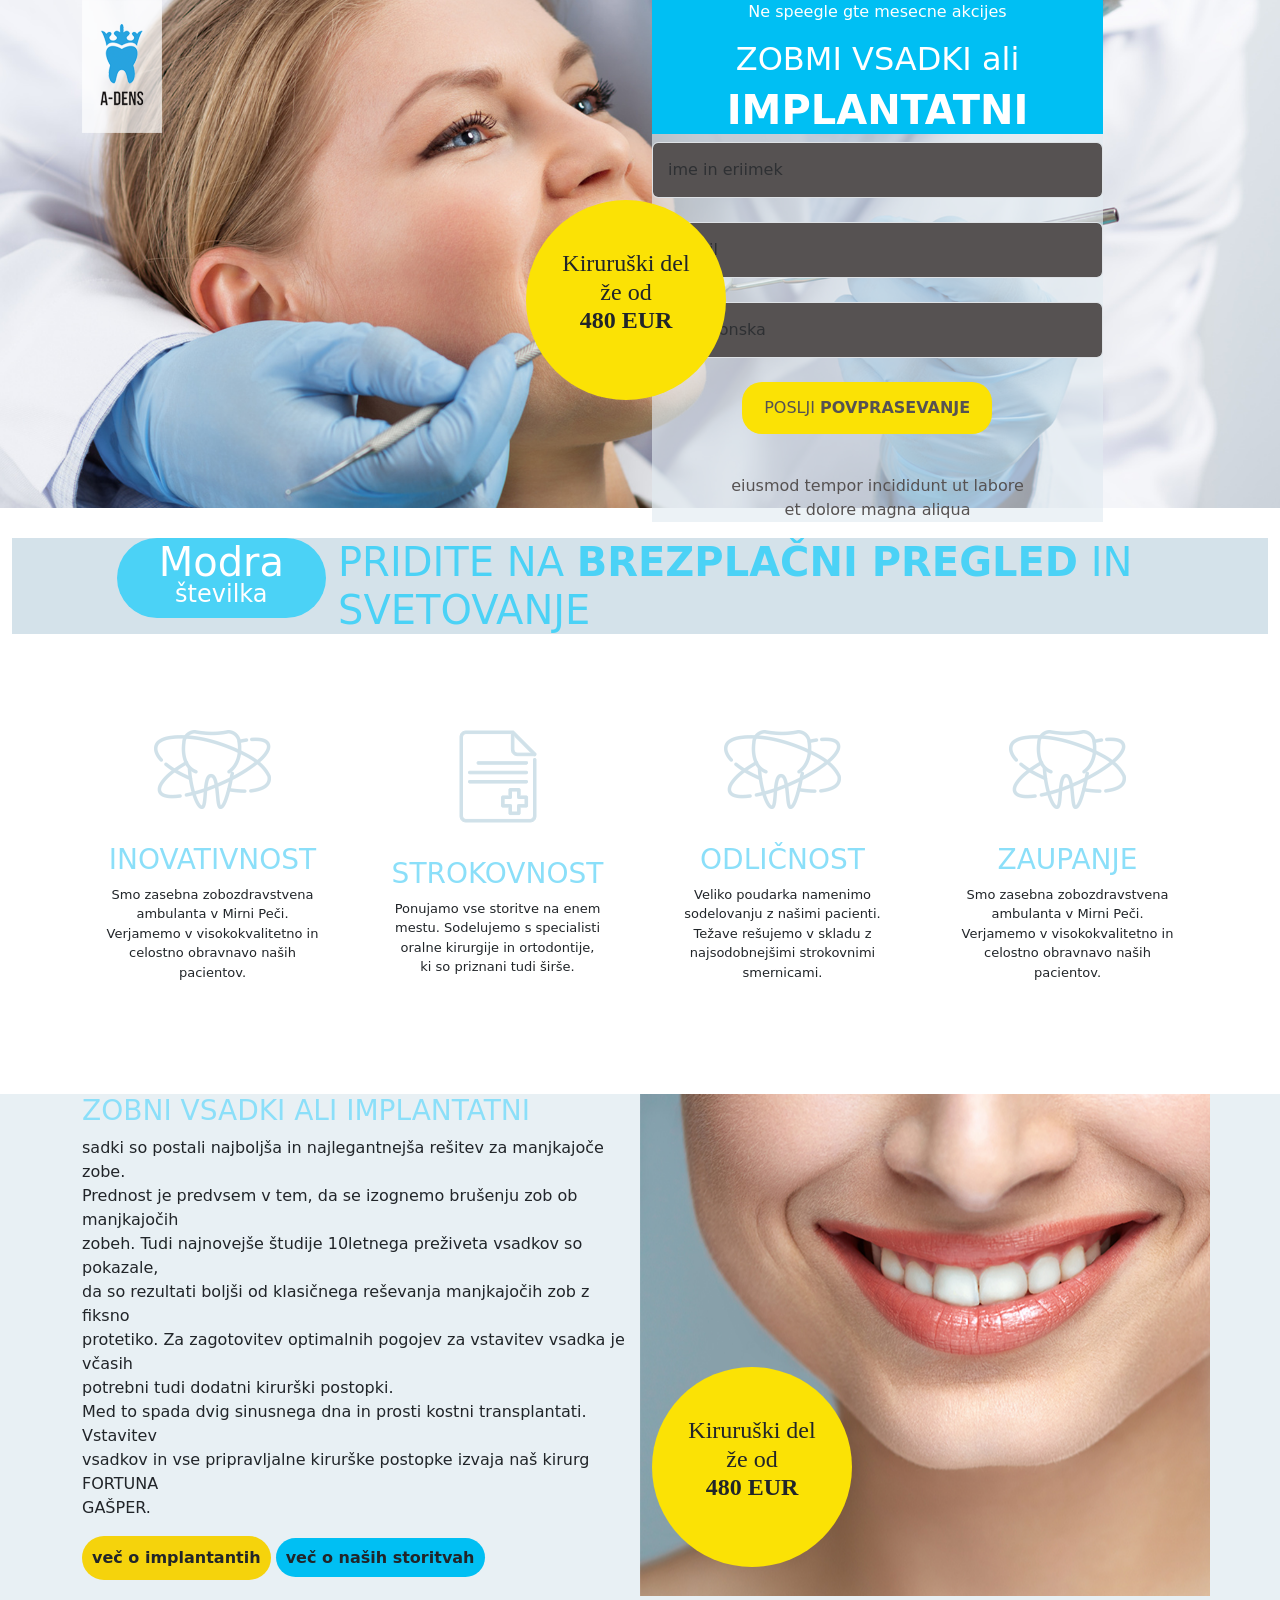
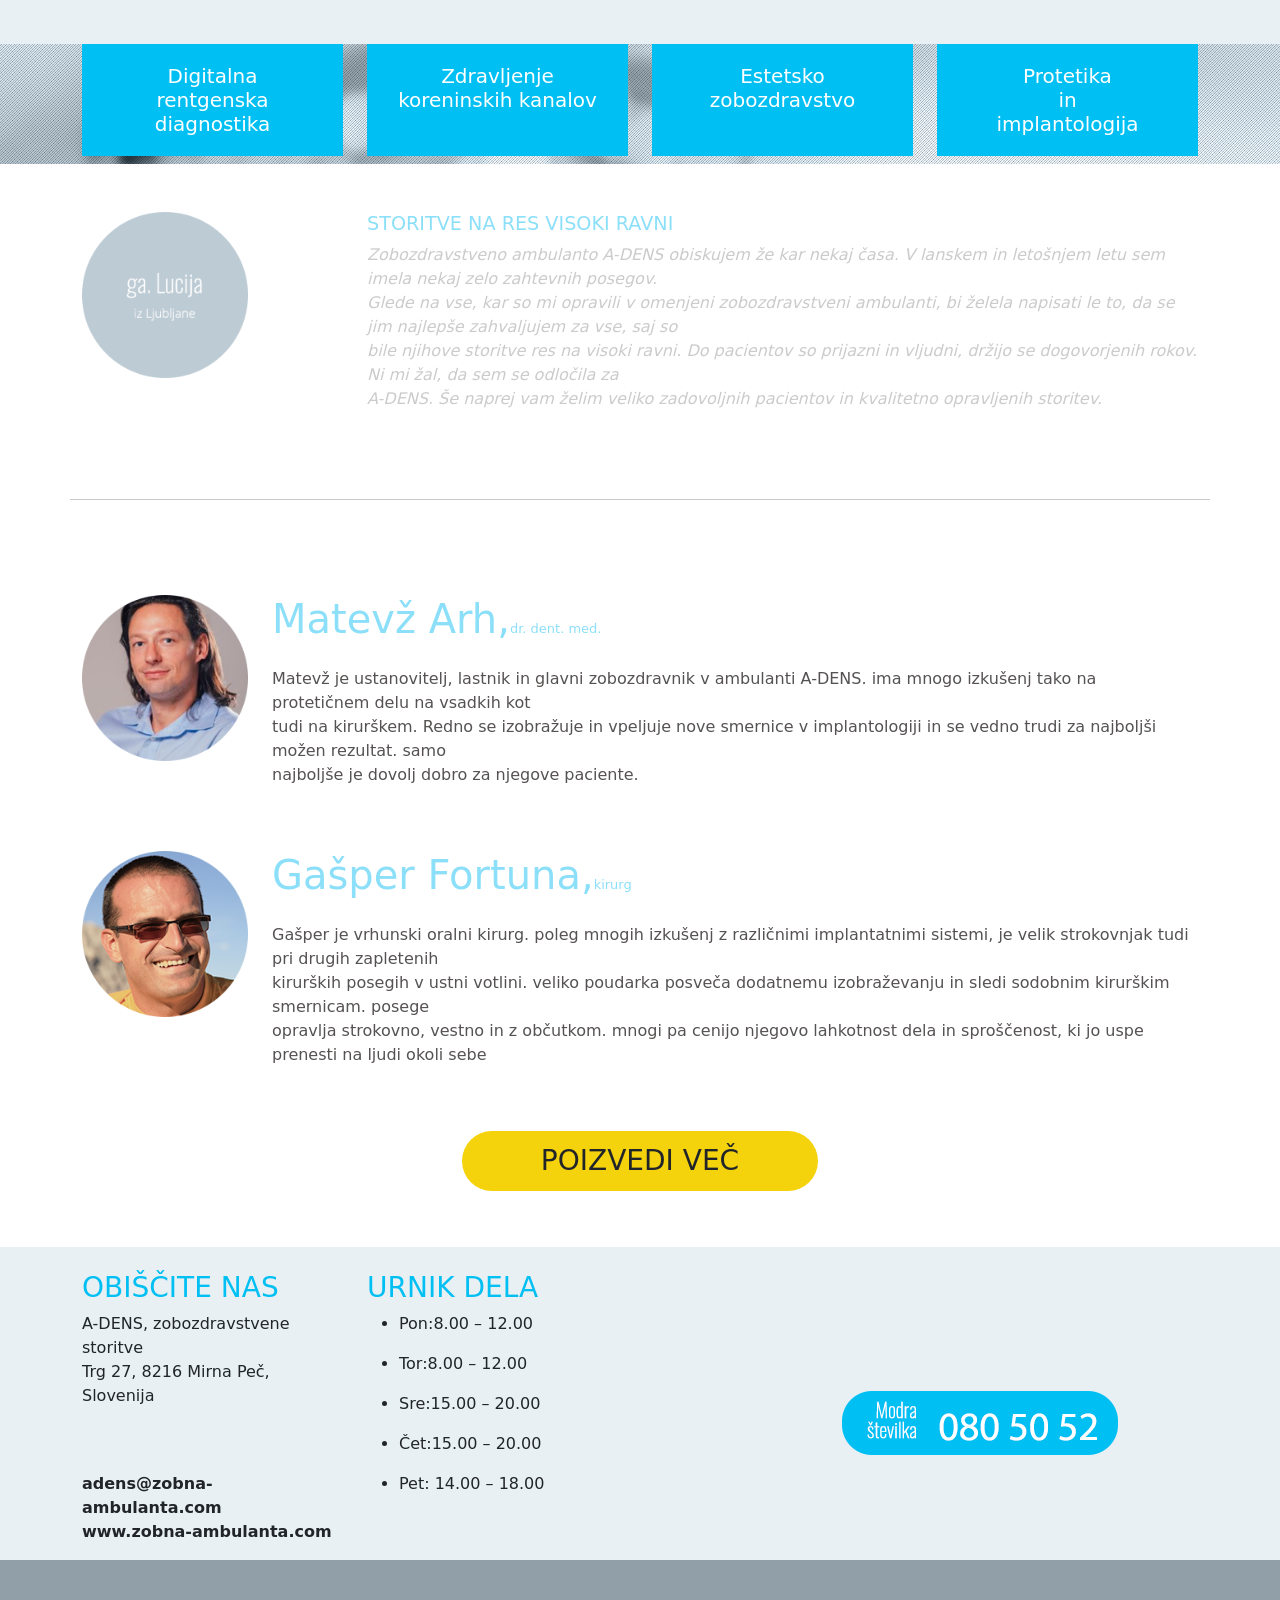
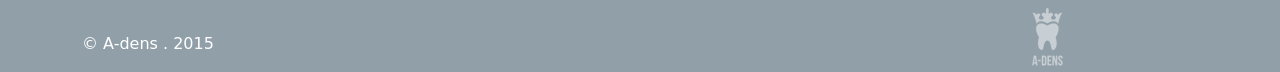
<file: projects/dental-landing/landing.html>
<!DOCTYPE html>
<html>
<head>
    <meta charset='utf-8'>
    <meta http-equiv='X-UA-Compatible' content='IE=edge'>
    <title>landing</title>
    <meta name='viewport' content='width=device-width, initial-scale=1'>
    <link rel='stylesheet' type='text/css' media='screen' href='./css/bootstrap.css'>
    <link rel='stylesheet' type='text/css' media='screen' href='./css/all.css'>
    <link rel='stylesheet' type='text/css' media='screen' href='./css/main.css'>
    
</head>
<body>
    <div class="container-fluid" id="bg">
        <div class="container">
            <div class="row">
                <div class="col-sm-2"> 
                    <img src="./images/logo.png">
                </div>
                <div class="col-sm-2"></div>
                <div class="col-sm-2" ><br><br><br>
                    <h5 id="gd" > <br>Kiruruški del <br>že od <br><p style="display: inline; font-weight: bold;">480 EUR</h4></p>
                </div>
                <div class="col-sm-5">
                    <div id="fm1" style="background-color: #e2ebf1a5 ; color: white;">
                        <div style="background-color: #00bff3; text-align: center;">
                            <p>Ne speegle gte mesecne akcijes</p>
                            <h2>ZOBMI VSADKI ali</h2>
                            <h1 style="font-weight: bolder;">IMPLANTATNI</h1>
                        </div>
                        <input type="text" placeholder="ime in eriimek" class="form-control" id="input">
                        <br>
                        <input type="text" placeholder="e-mail" class="form-control" id="input">
                        <br>
                        <input type="text" placeholder="telephonska" class="form-control"id="input">
                        <br>
                        <p id="pso">POSLJI <strong>POVPRASEVANJE</strong></p><br>
                        <p style="text-align: center;color:#565252;">eiusmod tempor incididunt ut labore<br>et dolore magna aliqua</p>
                    </div>
                </div>
                </div>
                </div>
                <div class="container-fluid">
                <div class="row" id="fm">
                    <div class="col-sm-1"></div>
                    <div class="col-sm-2" id="bg1" >
                        <h1 style="color: white;" >Modra </h1>
                        <h4 style="line-height: 1px; color: white;">številka</h4>
                    </div>
                    <div class="col-sm-8">
                        <h1 style="text-transform: uppercase; display: inline; color: #00bff3; font-weight: lighter;opacity: 1;">Pridite na </h1> <h1 style="text-transform: uppercase; display: inline; font-weight: bold;color:  #00bff3;opacity: 1;">brezplačni pregled</h1><h1 style="text-transform: uppercase; display: inline; font-weight: lighter;color: #00bff3;"> in svetovanje</h1>
                    </div>
                    </div>
            </div>
    </div>
    <div class="container-fluid">
        <div class="container" style="text-align: center;" id="cont">
            <br><br><br><br>
            <div class="row">
                <div class="col-sm-3">
                    <img src="./images/teeth.png">
                    <br>
                    <h3 style="color:  #8bdff9;"> <br>Inovativnost</h3>
                    <p style="font-size: small; ">Smo zasebna zobozdravstvena<br> ambulanta v Mirni Peči.<br> Verjamemo v visokokvalitetno in<br> celostno obravnavo naših<br>  pacientov.</p>
                </div>
                <div class="col-sm-3">
                    <img src="./images/report.png" >
                    <br>
                    <h3 style="color:  #8bdff9;"><br>Strokovnost</h3>
                    <p style="font-size: small; ">Ponujamo vse storitve na enem<br>  mestu. Sodelujemo s specialisti<br> oralne kirurgije in ortodontije,<br>ki so priznani tudi širše.</p>
                </div>
                <div class="col-sm-3">
                    <img src="./images/teeth.png">
                    <br>
                    <h3 style="color:  #8bdff9;"> <br>Odličnost</h3>
                    <p style="font-size: small; ">Veliko poudarka namenimo<br> sodelovanju z našimi pacienti.<br> Težave rešujemo v skladu z<br> najsodobnejšimi strokovnimi<br> smernicami.</p>
                </div>
                <div class="col-sm-3">
                    <img src="./images/teeth.png">
                    <br>
                    <h3 style="color:  #8bdff9;"> <br>zaupanje</h3>
                    <p style="font-size: small; ">Smo zasebna zobozdravstvena<br> ambulanta v Mirni Peči.<br> Verjamemo v visokokvalitetno in<br> celostno obravnavo naših<br>  pacientov.</p>
                </div>
            </div>
        </div>
    </div>
    <br>
    <br>
    <br>
    <br>
    <div class="container-fluid" id="teeth">
        <div class="container">
            <div class="row">
                <div class="col-sm-6">
                    <h3 style="text-transform: uppercase; color: #8bdff9; font-weight: lighter;">Zobni vsadki ali implantatni</h3>
                    <p>sadki so postali najboljša in najlegantnejša rešitev za manjkajoče zobe.<br> Prednost je predvsem v tem, da se izognemo brušenju zob ob 
                        manjkajočih<br> zobeh. Tudi najnovejše študije 10­letnega preživeta vsadkov so pokazale,<br> da so rezultati boljši od klasičnega reševanja
                        manjkajočih zob z fiksno<br> protetiko. Za zagotovitev optimalnih pogojev za vstavitev vsadka je včasih<br> potrebni tudi dodatni kirurški postopki.<br>
                        Med to spada dvig sinusnega dna in prosti kostni transplantati. Vstavitev<br> vsadkov in vse pripravljalne kirurške postopke izvaja naš kirurg FORTUNA<br> GAŠPER.</p>
                        <p style="font-weight: bold; background-color: #f5d30c; border-radius: 50px; display: inline-block; padding: 10px;" >več o implantantih</p>
                        <p style="font-weight: bold; display: inline; background-color: #00bff3; border-radius: 50px;; padding: 10px;">več o naših storitvah</p>
                </div>
                <div class="col-sm-6" id="img" >
                    <h5 id="gf" ><br>Kiruruški del <br>že od <br><p style="display: inline; font-weight: bold;">480 EUR</h5></p>
                </div> 
            </div>
        </div>  
        <br><br>
    </div>
    <div class="conatainer-fluid" id="image">
        <div class="container">
            <div class="row">
                <div class="col-sm-3">
                    <h5 style="background-color: #00bff3; padding: 20px;text-align: center; ">Digitalna<br>rentgenska <br>diagnostika<br></h5>
                </div>
                <div class="col-sm-3">
                    <h5 style="background-color: #00bff3; padding: 20px;text-align: center;">Zdravljenje<br>koreninskih kanalov<br><br></h4>
                </div>
                <div class="col-sm-3">
                    <h5  style="background-color: #00bff3; padding: 20px;text-align: center;">Estetsko <br>zobozdravstvo<br><br></h5>
                </div>
                <div class="col-sm-3">
                    <h5  style="background-color: #00bff3; padding: 20px;text-align: center;">Protetika<br> in<br> implantologija</h5>
                </div>
            </div>
        </div>
    </div>
    <br><br>
    <div class="container-fluid">
        <div class="container">
            <div class="row">
                <div class="col-sm-2">
                    <img src="./images/ga.png"  class="img-fluid">
                </div>
                <div class="col-sm-1"></div>
                <div class="col-sm-9">
                    <h6 style="color: #8bdff9 ;text-transform: uppercase;font-size: larger;">Storitve na res visoki ravni</h6>
                    <p style="color: #cbcbcb; font-style: italic;">Zobozdravstveno ambulanto A-DENS obiskujem že kar nekaj časa. V lanskem in letošnjem letu sem imela nekaj zelo zahtevnih posegov.<br> 
                        Glede na vse, kar so mi opravili v omenjeni zobozdravstveni ambulanti, bi želela napisati le to, da se jim najlepše zahvaljujem
                         za vse, saj so<br> bile njihove storitve res na visoki ravni. Do pacientov 
                         so prijazni in vljudni, držijo se dogovorjenih rokov. Ni mi žal, 
                         da sem se odločila za<br> A-DENS. Še naprej vam želim veliko 
                         zadovoljnih pacientov in kvalitetno opravljenih storitev.</p>
                         <br><br><br>
                </div>
                <br><br><br><br><br><br>
                <hr >
                <br><br><br><br>
            </div>
            <div class="row">
                <div class="col-sm-2">
                    <img src="./images/matevz.png" class="img-fluid">
                </div>
                <div class="col-sm-10">
                    <h1 style="display: inline; color: #8bdff9;font-weight: lighter;">Matevž Arh,<p style="display: inline; font-size: small;">dr. dent. med.</p></h1>
                    <br><br>
                    <p style="color: #565252; display: block;">Matevž je ustanovitelj, lastnik in glavni zobozdravnik v ambulanti A-DENS. ima mnogo izkušenj tako na protetičnem delu na vsadkih kot<br> tudi na kirurškem. Redno se izobražuje in vpeljuje nove smernice v implantologiji
                         in se vedno trudi za najboljši možen rezultat. samo<br> najboljše 
                         je dovolj dobro za njegove paciente.</p>
                </div>
            </div>
            <br><br>
            <div class="row">
                <div class="col-sm-2">
                    <img src="./images/gasper.png" class="img-fluid">
                </div>
                <div class="col-sm-10">
                    <h1 style="display: inline; color: #8bdff9;font-weight: lighter;">Gašper Fortuna,<p style="display: inline; font-size: small;">kirurg</p></h1>
                    <br><br>
                    <p style="color: #565252; display: block;">Gašper je vrhunski oralni kirurg. poleg mnogih izkušenj z različnimi implantatnimi sistemi, je velik strokovnjak tudi pri drugih zapletenih<br> kirurških posegih v ustni votlini. veliko poudarka posveča dodatnemu izobraževanju in sledi sodobnim kirurškim smernicam. posege<br> opravlja strokovno, vestno in z občutkom. mnogi pa cenijo njegovo lahkotnost dela in sproščenost,
                         ki jo uspe prenesti na ljudi okoli sebe </p>
                </div>
            </div>
            <br><br>
            <div class="row">
                <div class="col-sm-4"></div>
                <div class="col-sm-4">
                    <h3 style="text-transform: uppercase; text-align: center; background-color: #f5d30c; border-radius: 50px; height: 60px; line-height: 60px;font-weight: lighter;">poizvedi več</h3>
                </div>
            </div>
        </div>
        <br><br>
    </div>
    <div class="container-fluid" id="bg2">
        <div class="container">
            <div class="row">
                <div class="col-sm-3" id="list">
                    <br>
                    <h3 style="font-weight: lighter;color: #00bff3 ;">OBIŠČITE NAS</h3>
                    <p>A-DENS, zobozdravstvene storitve<br> Trg 27, 8216 Mirna Peč, Slovenija</p>
                    <br><br>
                    <p style="font-weight: bold;">adens@zobna-ambulanta.com<br> www.zobna-ambulanta.com</p>
                </div>
                <div class="col-sm-3">
                    <br>
                    <h3 style="font-weight: lighter; color: #00bff3;text-transform: uppercase;">Urnik dela</h3>
                    <ul >
                        <li><p>Pon:8.00 – 12.00</p></li>
                        <li><p>Tor:8.00 – 12.00</p></li>
                        <li><p>Sre:15.00 – 20.00</p></li>
                        <li><p>Čet:15.00 – 20.00</p></li>
                        <li><p>Pet:	14.00 – 18.00</p></li>

                    </ul>
                </div>
                <br><br><br><br>
                <div class="col-sm-2"></div>
                <div class="col-sm-4" style="color: white;">
                    <br><br><br><br><br><br>
                    <img src="./images/mod.png" class="img-fluid">
            </div>
        </div>
    </div>
    </div>
    <div class="container-fluid" style="background-color: #919fa8;">
        <div class="container">
            <div class="row">
                <div class="col-sm-3">
                    <br><br><br>
                   <p style="font-weight: 500; color: white;"> © A-dens . 2015</p>
                </div>
                   <div class="col-sm-2"></div>
                   <div class="col-sm-5"></div>
                   <div class="col-sm-2">
                    <br><br>
                    <img src="./images/Layer 2 copy.png" class="img-fluid">
                   </div>

            </div>
        </div>
    </div>
    <script src='./js/bootstrap.js'></script>
    <script src='./js/all.js'></script>
</body>
</html>
</file>
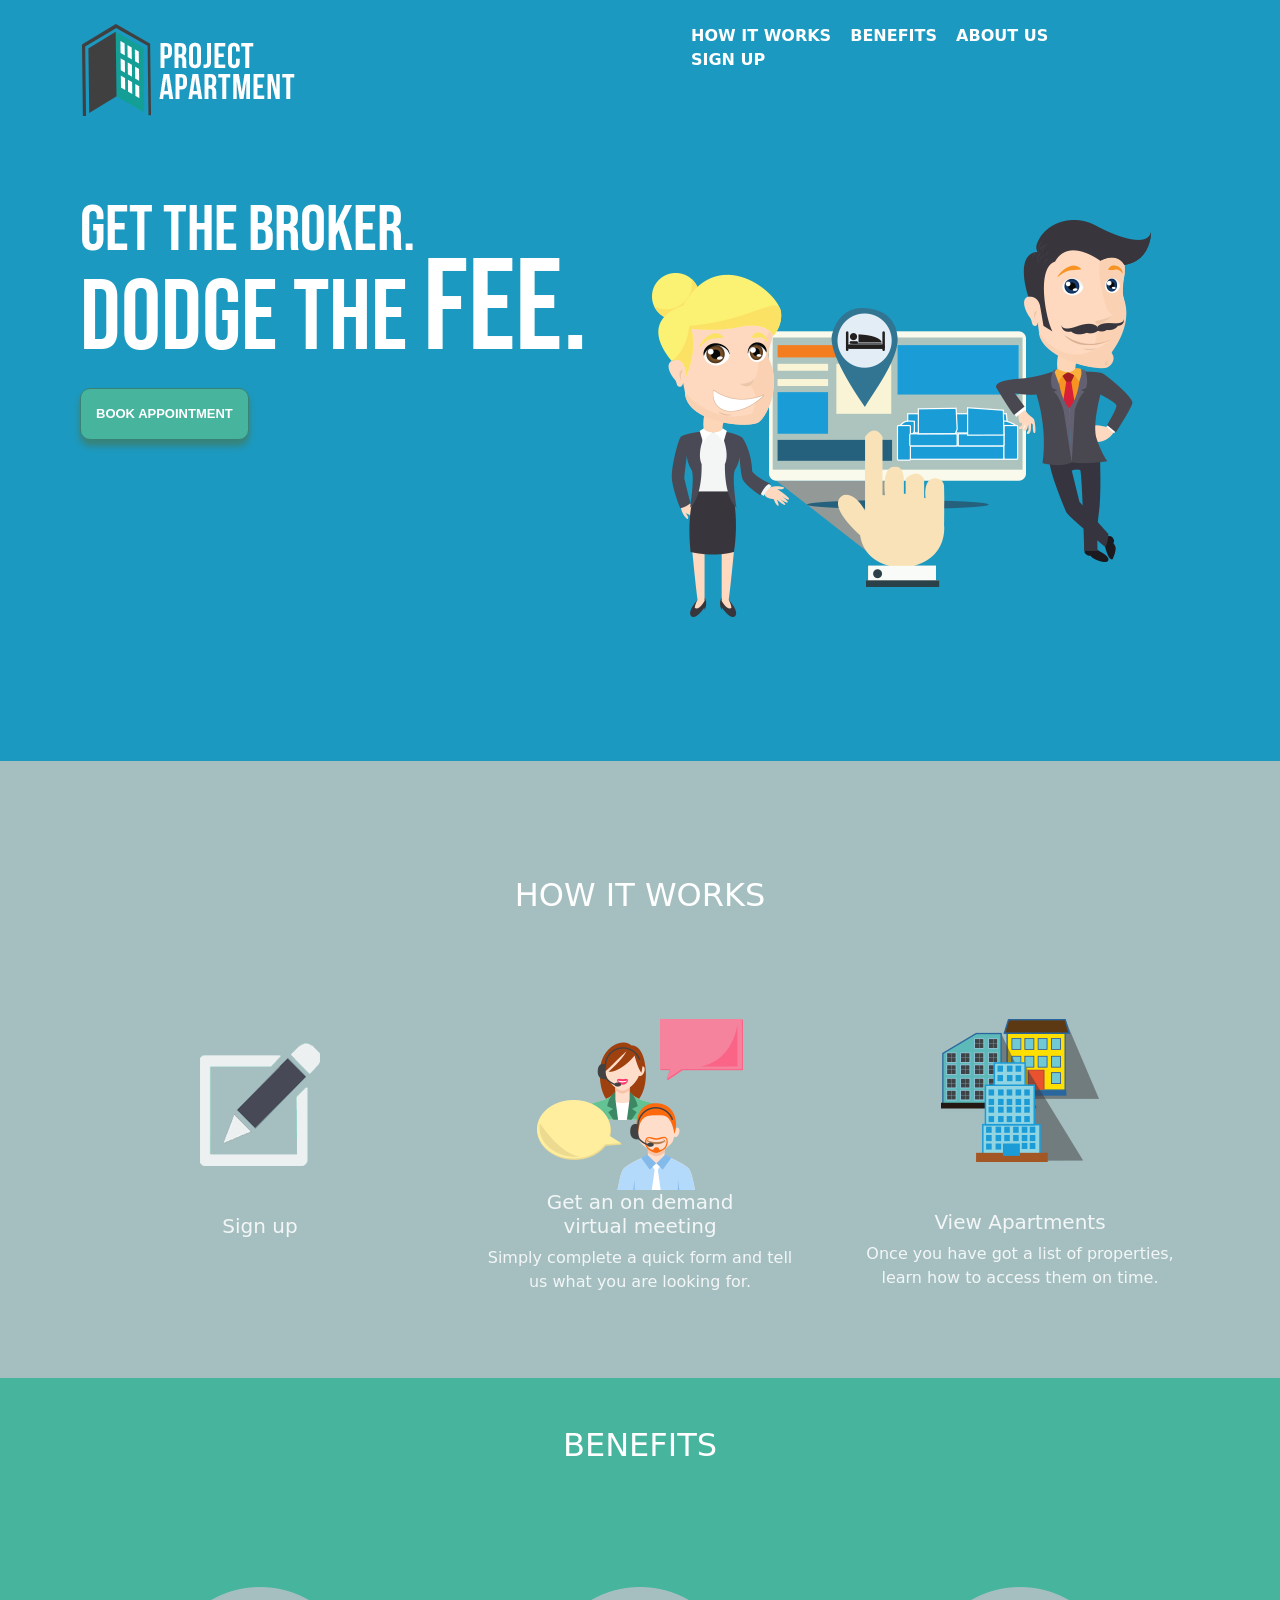
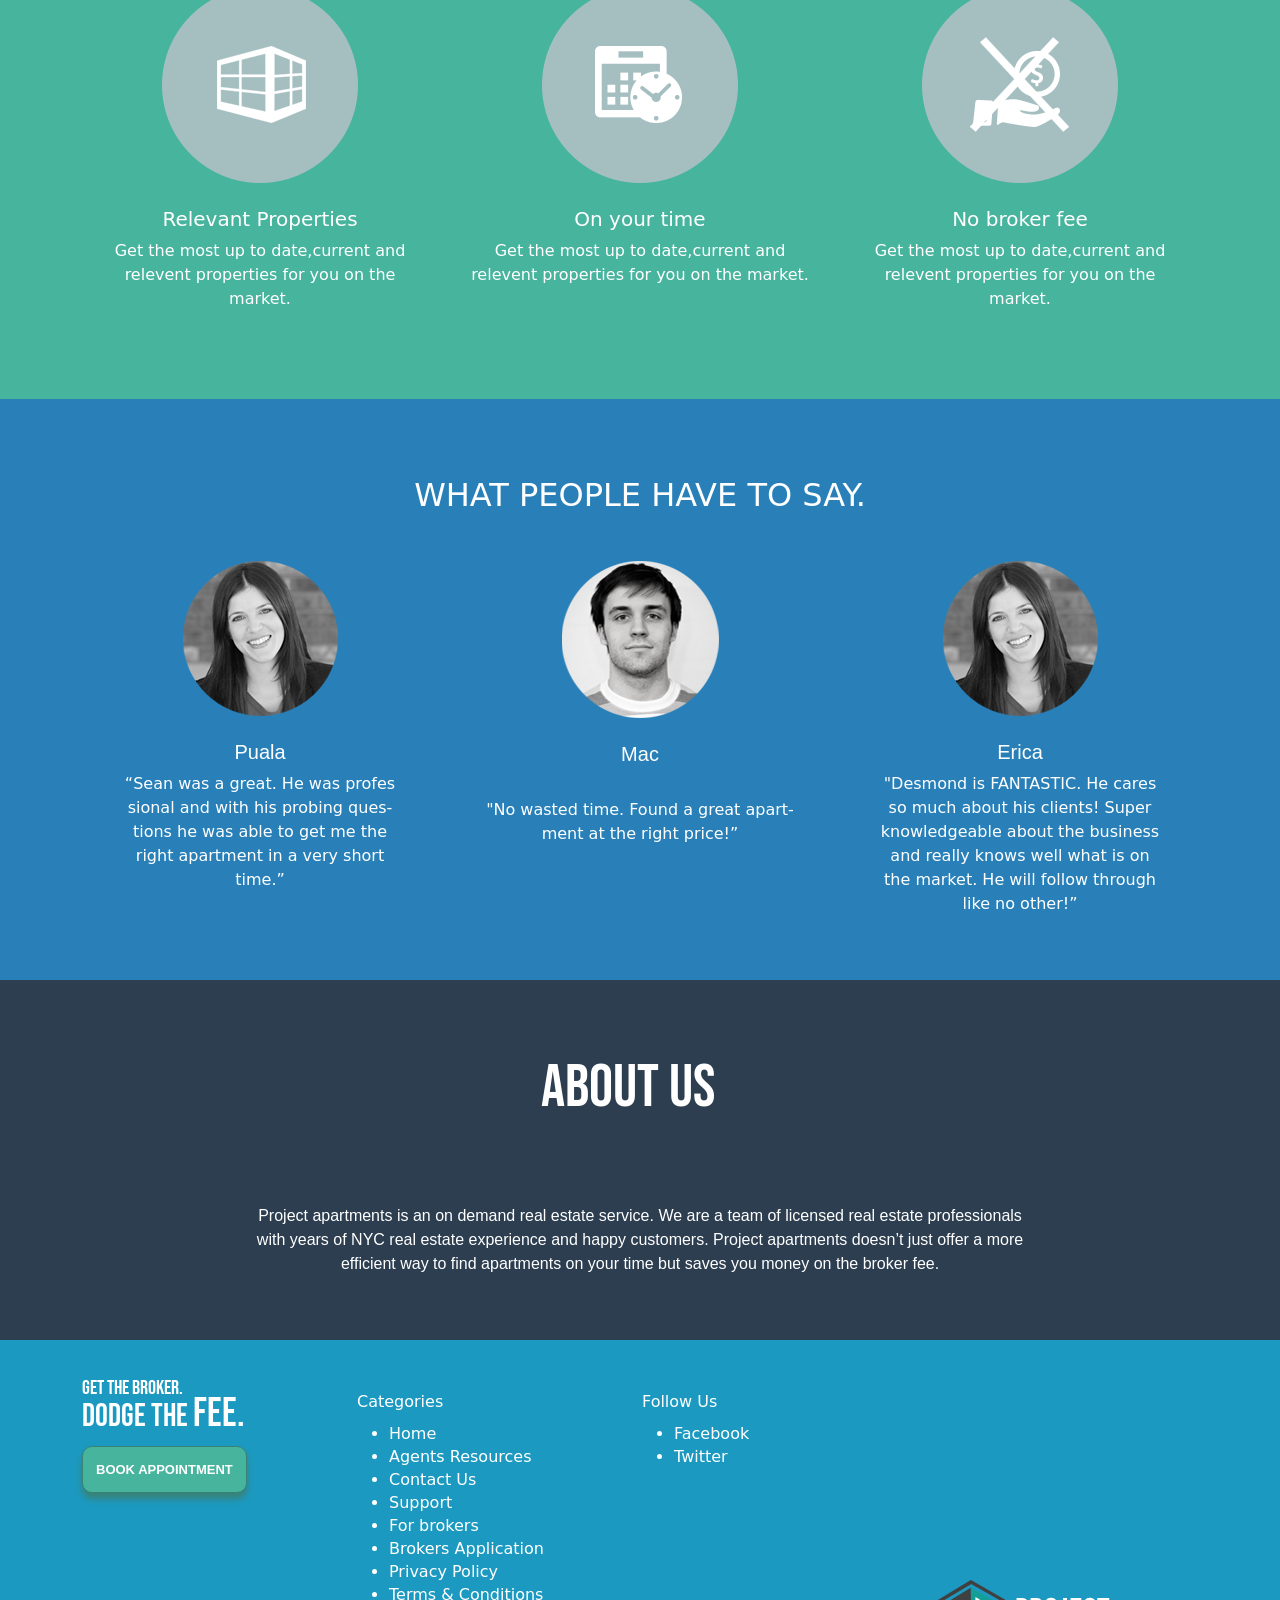
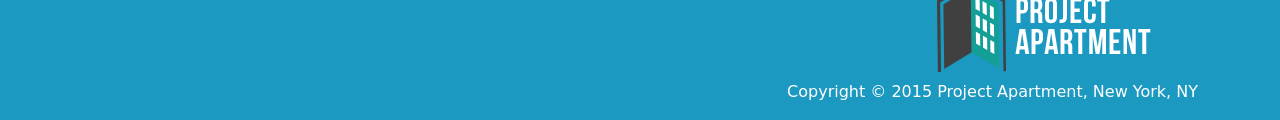
<file: projects/project-apartment/ProjectApartment.html>
<!DOCTYPE html>
<html>
<head>
    <meta charset='utf-8'>
    <meta http-equiv='X-UA-Compatible' content='IE=edge'>
    <title>Project Apartment</title>
    <meta name='viewport' content='width=device-width, initial-scale=1'>
    <link rel='stylesheet' type='text/css' media='screen' href='./css/bootstrap.css'>
    <link rel='stylesheet' type='text/css' media='screen' href='./css/ProjectApartment.css'>
    <script src='./js/bootstrap.js'></script>
</head>
<body>
        <div class="container-fluid" style="background-color: #1c99c0;">
        <div class="container">
            <br>
            <div class="row">
                <div class="col-sm-4">
                    <h4><img src="./images/logo.png" >  <img src="./images/text.png"></h4>
                </div>
                <div class="col-sm-2"></div>
                <div class="col-sm-5" id="cont">
                    <ul>
                        <li>
                            <a href="">HOW IT WORKS</a>
                            <a href="">BENEFITS</a> 
                            <a href="">ABOUT US</a>                         
                             <a href="">SIGN UP</a>
                        </li>
                    </ul>
                </div>
            </div><br><br><br><br>
            <div class="row">
                <div class="col-sm-6" id="cont2">
                    <h1 style="font-size:65px; margin-bottom: 1px; line-height: 1px; " >GET THE BROKER.</h1>
                    <h1 style="font-size: 100px; display: inline; margin-top:1px; line-height: 1px;">DODGE THE </h1>
                    <h1 style="font-size: 130px; display: inline;"> FEE.</h1>
                    <br>
                    <button class="btn-btn success">BOOK APPOINTMENT</button>
                </div>
                <div class="col-sm-6">
                    <img src="./images/office.png" class="img-fluid">
                </div>
            </div>
            <br><br><br><br><br><br>
        </div>
    </div>
    <div class="container-fluid" id="cont3">
        <div class="container">
            <div class="row">
                <div class="col-sm-12">
                <h2 id="work" style="font-family: system-ui, -apple-system, BlinkMacSystemFont, 'Segoe UI', Roboto, Oxygen, Ubuntu, Cantarell, 'Open Sans', 'Helvetica Neue', sans-serif;"><br><br><br>HOW IT WORKS</h2><br><br><br>
                </div>
                </div>
                <div class="row">
                <div class="col-sm-4">
                  <h5 style="color: #f3f6f7;text-align: center;" ><br><br> <img src="./images/pencil.png" ><br><br> <br> Sign up</h5>                 
                </div>
                <div class="col-sm-4">
                   <h5 style="color: #f3f6f7; text-align:center;" ><br> <img src="./images/talk.png"><br>Get an on demand <br>  virtual meeting</h5>
                   <p style="text-align: center; color: #f3f6f7;">Simply complete a quick form and tell<br> us what you are looking for.</p>
                </div>
                <div class="col-sm-4">
                     <h5 style="color: #f3f6f7; text-align: center;"><br><img src="./images/buildings.png"><br><br><br>View Apartments</h5>
                     <p style="color: #f3f6f7; text-align: center;">Once you have got a list of properties,<br>learn how to access them on time.</p>
                     <br><br><br>   
                </div>
            </div>
        </div>
    </div>
    <div class="container-fluid" id="Benefits">
        <div class="container">
            <div class="row">
                <div class="col-sm-12">
                    <br><br>
                    <h2 style="font-family:system-ui, -apple-system, BlinkMacSystemFont, 'Segoe UI', Roboto, Oxygen, Ubuntu, Cantarell, 'Open Sans', 'Helvetica Neue', sans-serif;">BENEFITS <br><br><br><br></h2>
                </div>
            </div>
            <div class="row">
                <div class="col-sm-4">
                    <h5 ><img src="./images/properties.png"><br><br> Relevant Properties</h5>
                    <p>Get the most up to date,current and<br> relevent properties for you on the<br> market.</p>
                </div>
                <div class="col-sm-4">
                     <h5 ><img src="./images/time.png"><br><br> On your time</h5>
                     <p>Get the most up to date,current and<br> relevent properties for you on the market.</p>
                </div>
                <div class="col-sm-4">
                     <h5 id="prop"><img src="./images/no broker logo.png"><br><br> No broker fee</h5>
                    <p>Get the most up to date,current and<br> relevent properties for you on the<br> market.</p>
                    <br><br><BR>
                </div>
            </div>
        </div>
    </div>
    <div class="container-fluid" id="people"> 
        <div class="container">
            <div class="row">
                <div class="col-sm-12">
                    <h2 style="font-family:system-ui, -apple-system, BlinkMacSystemFont, 'Segoe UI', Roboto, Oxygen, Ubuntu, Cantarell, 'Open Sans', 'Helvetica Neue', sans-serif;"><br><br> WHAT PEOPLE HAVE TO SAY.<br><br></h2>
                </div>
            </div>
            <div class="row">
                <div class="col-sm-4">
                    <h5 style="font-family: sans-serif;"><img src="./images/paula.png"> <br> <br>Puala</h5>
                    <p>“Sean was a great. He was profes<br>sional and with his probing ques-<br>tions he was able to get me the<br> right apartment in a very short<br> time.”</p>
                </div>
                <div class="col-sm-4">
                    <h5 style="font-family: sans-serif;"><img src="./images/mac.png"> <br> <br>Mac</h5><br>
                    <p>"No wasted time. Found a great apart-<br>ment at the right price!”</p>
                </div>
                <div class="col-sm-4">
                    <h5 style="font-family: sans-serif;"><img src="./images/paula.png"> <br> <br>Erica</h5>
                    <p>"Desmond is FANTASTIC. He cares<br> so much about his clients! Super<br> knowledgeable about the business<br> and really knows well what is on<br> the market. He will follow through<br>
                         like no other!”</p><br><br>
                </div>
            </div>
        </div>
    </div>
    <div class="container-fluid" id="about">
        <div class="container">
            <div class="row col-sm-12">
                <h1 id="us" ><br>ABOUT US<br><br></h1>
            </div>
            <div class="row">
                <div class="col-sm-12">
                    <p>Project apartments is an on demand real estate service. We are a team of licensed real estate professionals<br> with years of NYC real
                         estate experience and happy customers. Project apartments doesn’t just offer a more<br> efficient way to find apartments on your time
                          but saves you money on the broker fee.</p><br><br>
                </div>
            </div>
        </div>
    </div>
    <div class="container-fluid" id="last">
        <div class="container">
            <div class="row">
                <div class="col-sm-3" id="broke">
                    <br><br>
                    <h5 style="margin-bottom: 1px; line-height: 1px;">GET THE BROKER.</h5>
                    <h2 style="display: inline;">DODGE THE </h2>
                    <h1 style="display: inline;" >  FEE. <br></h1>
                    <button >BOOK APPOINTMENT</button>
                </div>
                <div class="col-sm-3" id="list">
                    <p><br><br> Categories</p>
                    <ul>
                        <li> <a href=""><p>Home</p></a> </li>
                       <li> <a href=""><p>Agents Resources</p></a> </li>
                       <li><a href=""><p>Contact Us</p></a> </li>
                       <li><a href=""> <p>Support</p></a></li>
                       <li><a href=""><p>For brokers</p></a> </li>
                       <li><a href=""> <p>Brokers Application</p></a></li>
                       <li><a href=""> <p>Privacy Policy</p></a></li>
                       <li><a href=""><p>Terms & Conditions</p></a></li>                   
                    </ul>
                </div>
                <div class="col-sm-3" id="list">
                    <p><br><br>Follow Us</p>
                    <ul>
                        <li> <a href=""><p>Facebook</p></a> </li>
                       <li> <a href=""><p>Twitter</p></a> </li>
                       <ul></ul>
                </div>
                <div class="col-sm-3">
                    <br><br><br><br><br><br><br><br><br><br>
                   <h3> <img src="./images/logo.png">  <img src="./images/text.png"></h3>
                </div>
            </div>
        </div>
        <div class="container">
            <div class="row">
                <div class="col-sm-12">
                    <p style="text-align: right;">Copyright © 2015 Project Apartment, New York, NY</p>
                </div>
            </div>
        </div>
    </div>
    </div>
</body>
</html>
</file>
<file: projects/dental-landing/css/main.css>
#bg{
    background-image: url(..//images/BCG.png);
    background-size: cover;}
#gd{
    background-color: #fbe205;
    border-radius:50%;
    margin-top: 10%;
    width: 200px;
    height: 200px;
    padding: 20px;
    text-align: center;
    font-family: Cambria, Cochin, Georgia, Times, 'Times New Roman', serif;
    font-size: x-large ;
    position: absolute;
    margin-left:5%;
}
#fm{
    background-color: #c3d7e2;
    opacity: 0.7;
}
#bg1{
    background-color: #00bff3;
    border-radius: 50px;
    text-align: center;
    height: 80px;
}
#cont h3{
    text-transform: uppercase     ;
}
#teeth{
    background-color: #e8f0f4;
}
#img{
    background-image: url(..//images/girl.png);
}
#gf{
     background-color: #fbe205;
    border-radius:50%;
    margin-top: 50%;
    width: 200px;
    height: 200px;
    padding: 20px;
    text-align: center;
    font-family: Cambria, Cochin, Georgia, Times, 'Times New Roman', serif;
    font-size: x-large ;
}
#image{
    background-image: url(..//images/blur.png);
    background-size: cover;
    color: white;
    font-size:100px ;
}
#bg2{
    background-color: #e8f0f4;
}
#list ul li{
    text-decoration: none;
}
#pso{
    margin-left: 20%;
    color: #565252;
    background-color: #fbe205;
    text-align: center;
    width: 250px;
    padding: 14px;
    border-radius: 20px;
}
#input{
    background-color: #565252;
    padding: 15px;
}
</file>
<file: projects/project-apartment/css/ProjectApartment.css>
#cont a{
    color: white;
    text-decoration: none;
    font-weight: bold;
    padding: 7px;
}
#cont ul li {
    display: inline;
}
@font-face{
    font-family: BebasNeue-regular;
    src: url(web);
    src: url(../fonts/BebasNeue-Regular.ttf);
}
#cont2{
    font-family: BebasNeue-regular;
    color: white;
    padding: 10px;
}

#cont2 button{
    padding: 15px;
    color: white;
    background-color: #47b49d;
    border-radius: 10px;
     border: 1px solid #388378  ;
    box-shadow:  0 6px 6px  #388378;
    font-family: Arial,  sans-serif;
    font-weight: bold;
    font-size: small;
    
}
#cont3{
    background-color: #a5bfc1;
}
#work{
    text-align: center;
    color: white;
    
}
#Benefits{
    background-color: #47b49d;
    text-align: center;
    color: white;
}
#people{
    background-color: #2980b9;
    color: white;
    text-align: center;
}
#about{
    background-color: #2c3e50;
    color: white;
    text-align: center;
}
@font-face{
    font-family: BebasNeue-regular;
    src: url(web);
    src: url(../fonts/BebasNeue-Regular.ttf);
}
#us{
    font-family: BebasNeue-regular; 
    font-size: 60px;
}
#about p{
    font-family: Arial, Helvetica, sans-serif;
}
#last{
    background-color: #1c99c0;
    color: white;
   
}
#broke{
    font-family:BebasNeue-regular ;
}
#broke button{
    font-family: Arial, Helvetica, sans-serif;
    font-weight: bold;
    font-size: small;
    padding: 13px;
     box-shadow: 0 6px 6px #388378;
     background-color: #47b49d;
      border-radius: 10px;
    border: 1px solid #388378  ;
    color: white;
}
#list{
    margin:0;
    padding: 2px;
}
#list ul li{
    margin-bottom: 1px;
    margin-top: 1px;
    line-height: 7px;
}
#list li a{
    text-decoration: none;
    color: white;
}
</file>
